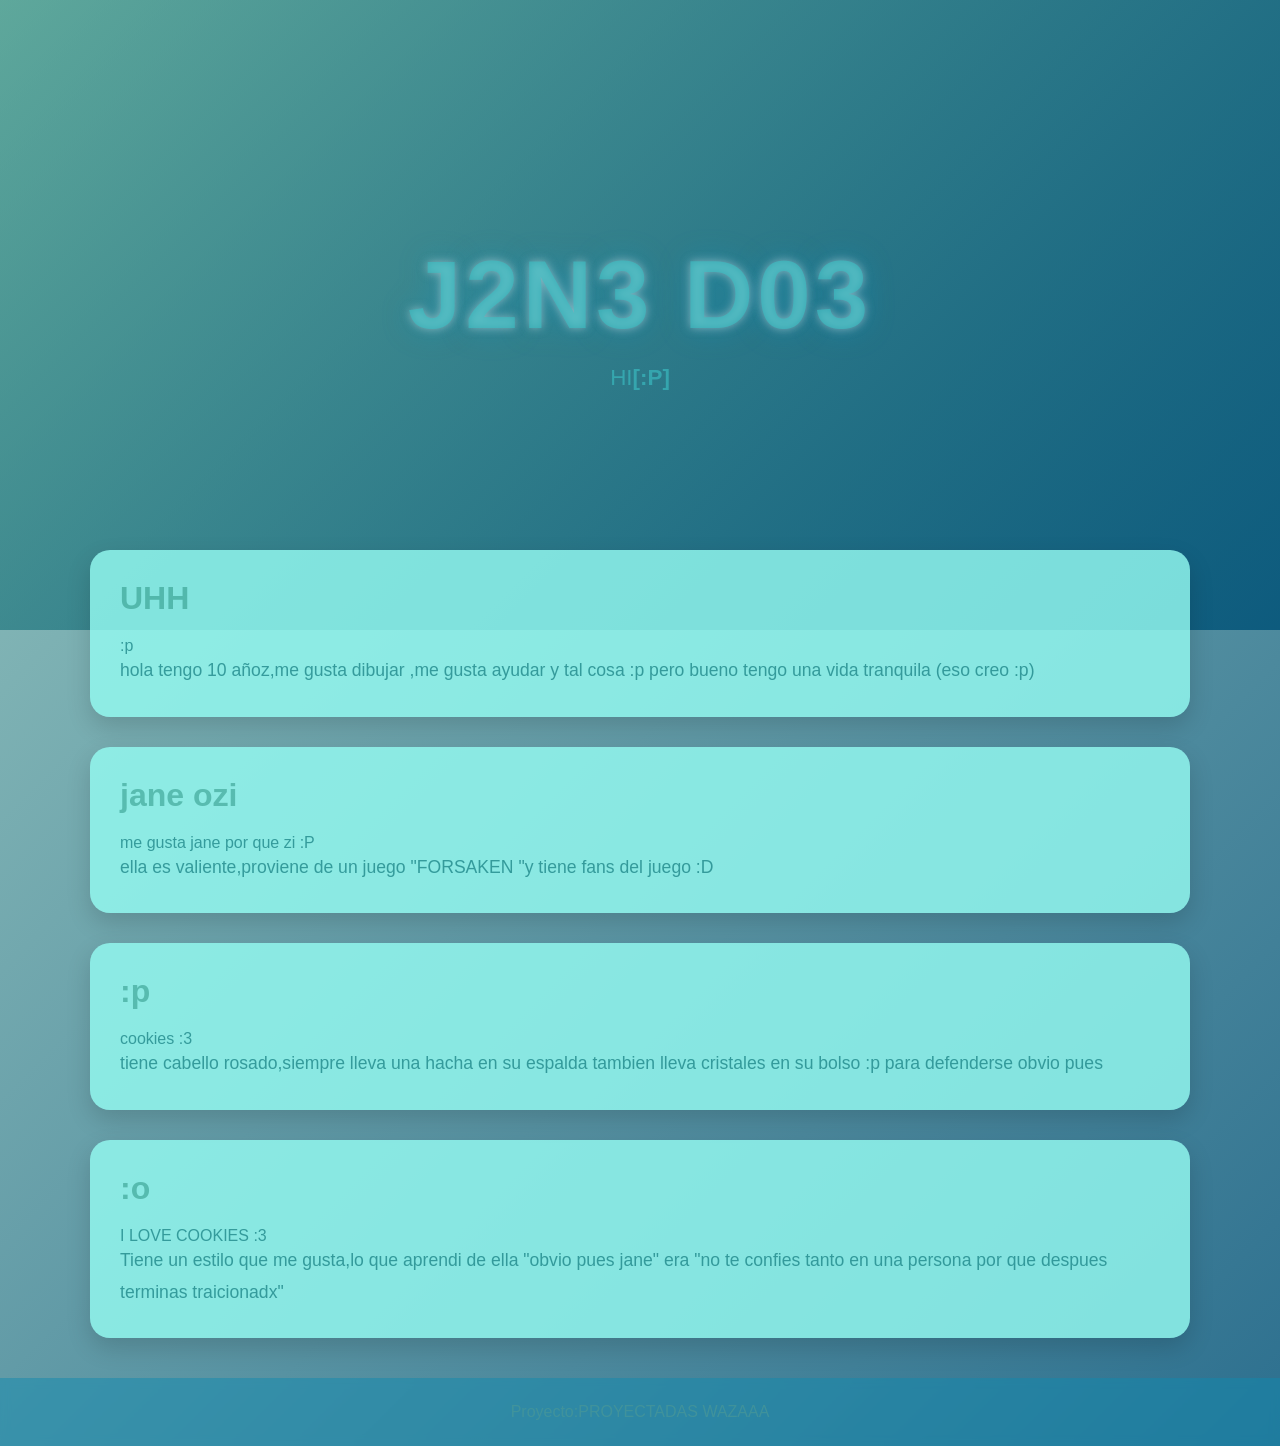
<file: docs/personajeFavorito/index.html>
<!DOCTYPE html>
<html lang="es">

<head>
    <meta charset="UTF-8">
    <meta name="viewport" content="width=device-width, initial-scale=1.0">
    <title>J2n3 d0E</title>
    <link rel="stylesheet" href="style.css">
</head>

<body>

    <header class="hero">
        <div class="hero-content">
            <h1>J2N3 D03</h1>
            <p>HI<strong>[:P]</strong></p>
        </div>
    </header>

    <main>

        <section class="card">
            <h2>UHH</h2>
            :p

            <p>
               hola tengo 10 añoz,me gusta dibujar
               ,me gusta ayudar y tal cosa :p
               pero bueno tengo una vida tranquila
               (eso creo :p)        
        
            
            </p>
        </section>

        <section class="card">
            <h2>jane ozi</h2>
            me gusta jane por que zi :P

            <p> 
           ella es valiente,proviene de un juego "FORSAKEN
           "y tiene fans del juego :D
            
            </p>
        </section>
            
        <section class="card">
            <h2>:p</h2>
            cookies :3

            <p>
            tiene cabello rosado,siempre lleva una
            hacha en su espalda tambien lleva cristales
            en su bolso :p para defenderse obvio pues
                
            </p>
        </section>

        <section class="card">
            <h2>:o</h2>
            I LOVE COOKIES :3

            <p>
    
            Tiene un estilo que me gusta,lo que aprendi
            de ella "obvio pues jane" era
            "no te confies tanto en una persona por que
            despues terminas traicionadx"    
            </p>
        </section>

    </main>

    <footer>
        <p>Proyecto:PROYECTADAS WAZAAA</p>
    </footer>

</body>

</html>
</file>
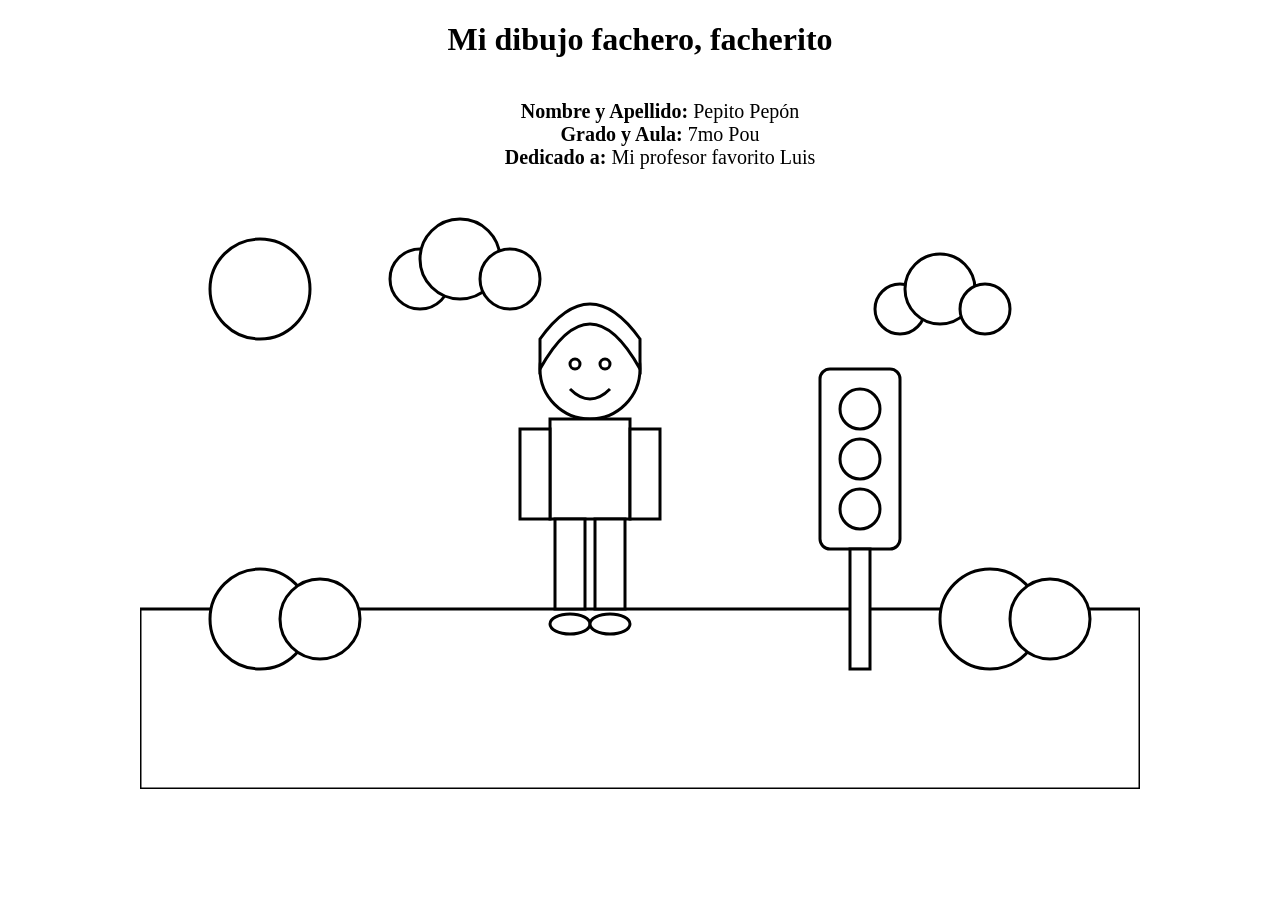
<file: docs/semaforoRGB/index.html>
<!DOCTYPE html>
<html lang="es">
<head>
    <meta charset="UTF-8">
    <title>Dibujo para colorear</title>
    <link rel="stylesheet" href="estilos.css">
</head>
<body>
<h1>Mi dibujo fachero, facherito</h1>
<ul>
  <li><strong>Nombre y Apellido:</strong> Pepito Pepón</li>
  <li><strong>Grado y Aula:</strong> 7mo Pou</li>
  <li><strong>Dedicado a:</strong> Mi profesor favorito Luis</li>
</ul>
<svg viewBox="0 0 1000 600" class="dibujo cielo">

    <!-- Sol -->
    <circle class="sol" cx="120" cy="100" r="50"/>

    <!-- Nubes -->
    <g class="nube">
        <circle class="nube-cuerpo" cx="280" cy="90" r="30"/>
        <circle class="nube-cuerpo" cx="320" cy="70" r="40"/>
        <circle class="nube-cuerpo" cx="370" cy="90" r="30"/>
    </g>

    <g class="nube">
        <circle class="nube-cuerpo" cx="760" cy="120" r="25"/>
        <circle class="nube-cuerpo" cx="800" cy="100" r="35"/>
        <circle class="nube-cuerpo" cx="845" cy="120" r="25"/>
    </g>

    <!-- Césped -->
    <rect class="cesped" x="0" y="420" width="1000" height="180"/>

    <!-- Arbustos -->
    <circle class="arbusto" cx="120" cy="430" r="50"/>
    <circle class="arbusto" cx="180" cy="430" r="40"/>

    <circle class="arbusto" cx="850" cy="430" r="50"/>
    <circle class="arbusto" cx="910" cy="430" r="40"/>

    <!-- Semáforo -->
    <g class="semaforo">

        <rect class="cuerpo-semaforo"
              x="680"
              y="180"
              width="80"
              height="180"
              rx="10"/>

        <circle class="luz-roja"
                cx="720"
                cy="220"
                r="20"/>

        <circle class="luz-amarilla"
                cx="720"
                cy="270"
                r="20"/>

        <circle class="luz-verde"
                cx="720"
                cy="320"
                r="20"/>

        <rect class="palo-semaforo"
              x="710"
              y="360"
              width="20"
              height="120"/>

    </g>

    <!-- Persona -->

    <!-- Cabeza -->
    <circle class="piel"
            cx="450"
            cy="180"
            r="50"/>

    <!-- Cabello -->
    <path class="cabello"
          d="M400 180
             Q450 90 500 180
             L500 150
             Q450 80 400 150 Z"/>

    <!-- Ojos -->
    <circle class="ojo"
            cx="435"
            cy="175"
            r="5"/>

    <circle class="ojo"
            cx="465"
            cy="175"
            r="5"/>

    <!-- Sonrisa -->
    <path class="boca"
          d="M430 200 Q450 220 470 200"/>

    <!-- Polo -->
    <rect class="polo"
          x="410"
          y="230"
          width="80"
          height="100"/>

    <!-- Brazos -->
    <rect class="piel"
          x="380"
          y="240"
          width="30"
          height="90"/>

    <rect class="piel"
          x="490"
          y="240"
          width="30"
          height="90"/>

    <!-- Pantalón -->
    <rect class="pantalon"
          x="415"
          y="330"
          width="30"
          height="90"/>

    <rect class="pantalon"
          x="455"
          y="330"
          width="30"
          height="90"/>

    <!-- Zapatos -->
    <ellipse class="zapato"
             cx="430"
             cy="435"
             rx="20"
             ry="10"/>

    <ellipse class="zapato"
             cx="470"
             cy="435"
             rx="20"
             ry="10"/>

</svg>

</body>
</html>
</file>
<file: docs/personajeFavorito/style.css>
/*======================================
  PALETA DE COLORES
======================================*/
:root {
    --color-primario: #15806e70;
    --color-secundario: #005177d2;
}

/*======================================
  CONFIGURACIÓN GENERAL
======================================*/
* {
    margin: 0;
    padding: 0;
    box-sizing: border-box;
}

body {
    font-family: "Segoe UI", Arial, sans-serif;

    background: linear-gradient(
        135deg,
        var(--color-primario),
        var(--color-secundario)
    );

    min-height: 100vh;
    color: #198285c2;
}

/*======================================
  HERO
======================================*/
.hero {
    height: 70vh;

    display: flex;
    justify-content: center;
    align-items: center;

    text-align: center;

    background: linear-gradient(
        135deg,
        var(--color-primario),
        var(--color-secundario)
    );

    color: rgba(58, 191, 196, 0.63);
}

.hero-content {
    animation: aparecer 1.5s ease;
}

.hero h1 {
    font-size: clamp(3rem, 8vw, 6rem);
    letter-spacing: 4px;
    text-transform: uppercase;

    text-shadow:
        0 0 10px rgba(222, 232, 233, 0.5),
        0 0 30px rgba(11, 156, 201, 0.452);

    animation: flotar 3s ease-in-out infinite;
}

.hero p {
    font-size: 1.4rem;
    margin-top: 15px;
}

/*======================================
  CONTENEDOR
======================================*/
main {
    width: 90%;
    max-width: 1100px;

    margin: -80px auto 40px;
}

/*======================================
  TARJETAS
======================================*/
.card {
    background: rgba(147, 250, 241, 0.815);

    margin-bottom: 30px;
    padding: 30px;

    border-radius: 20px;

    box-shadow: 0 10px 25px rgba(0,0,0,.15);

    transition: .3s;
}

.card:hover {
    transform: translateY(-8px);
}

.card h2 {
    color: var(--color-primario);
    margin-bottom: 20px;
    font-size: 2rem;
}

.card img {
    font-family: "Segoe UI", Arial, sans-serif;
    width: 100%;
    max-width: 450px;

    display: block;
    margin: 20px auto;

    border-radius: 15px;

    transition: .4s;
}

.card img:hover {
    transform: scale(1.05);
}

.card p {
    font-size: 1.1rem;
    line-height: 1.8;
}

/*======================================
  FOOTER
======================================*/
footer {
    text-align: center;

    padding: 25px;

    color: rgba(70, 150, 153, 0.781);

    background: rgba(17, 138, 175, 0.486);

    backdrop-filter: blur(5px);
}

/*======================================
  ANIMACIONES
======================================*/
@keyframes aparecer {
    from {
        opacity: 0;
        transform: translateY(40px);
    }

    to {
        opacity: 1;
        transform: translateY(0);
    }
}

@keyframes flotar {
    0% {
        transform: translateY(0);
    }

    50% {
        transform: translateY(-10px);
    }

    100% {
        transform: translateY(0);
    }
}

/*======================================
  RESPONSIVE
======================================*/
@media (max-width: 768px) {

    .hero {
        height: 55vh;
    }

    .hero p {
        font-size: 1rem;
    }

    .card {
        padding: 20px;
    }

    .card h2 {
        font-size: 1.5rem;
    }
}
</file>
<file: docs/semaforoRGB/estilos.css>
body{
    margin:0;
    display:flex;
    justify-content:center;
    background:white;
    flex-direction: column;
    align-items: center;

}
h1 {
  text-align: center;
}
ul {
  list-style-type: none;
  display: flex;
  flex-direction: column;
  align-items: center;
  font-size: 20px;
}
.dibujo{
    width:1000px;
}

.cielo,
.sol,
.nube-cuerpo,
.cesped,
.arbusto,
.cuerpo-semaforo,
.luz-roja,
.luz-amarilla,
.luz-verde,
.palo-semaforo,
.piel,
.cabello,
.ojo,
.polo,
.pantalon,
.zapato{
    fill:white;
    stroke:black;
    stroke-width:3;
}
</file>
